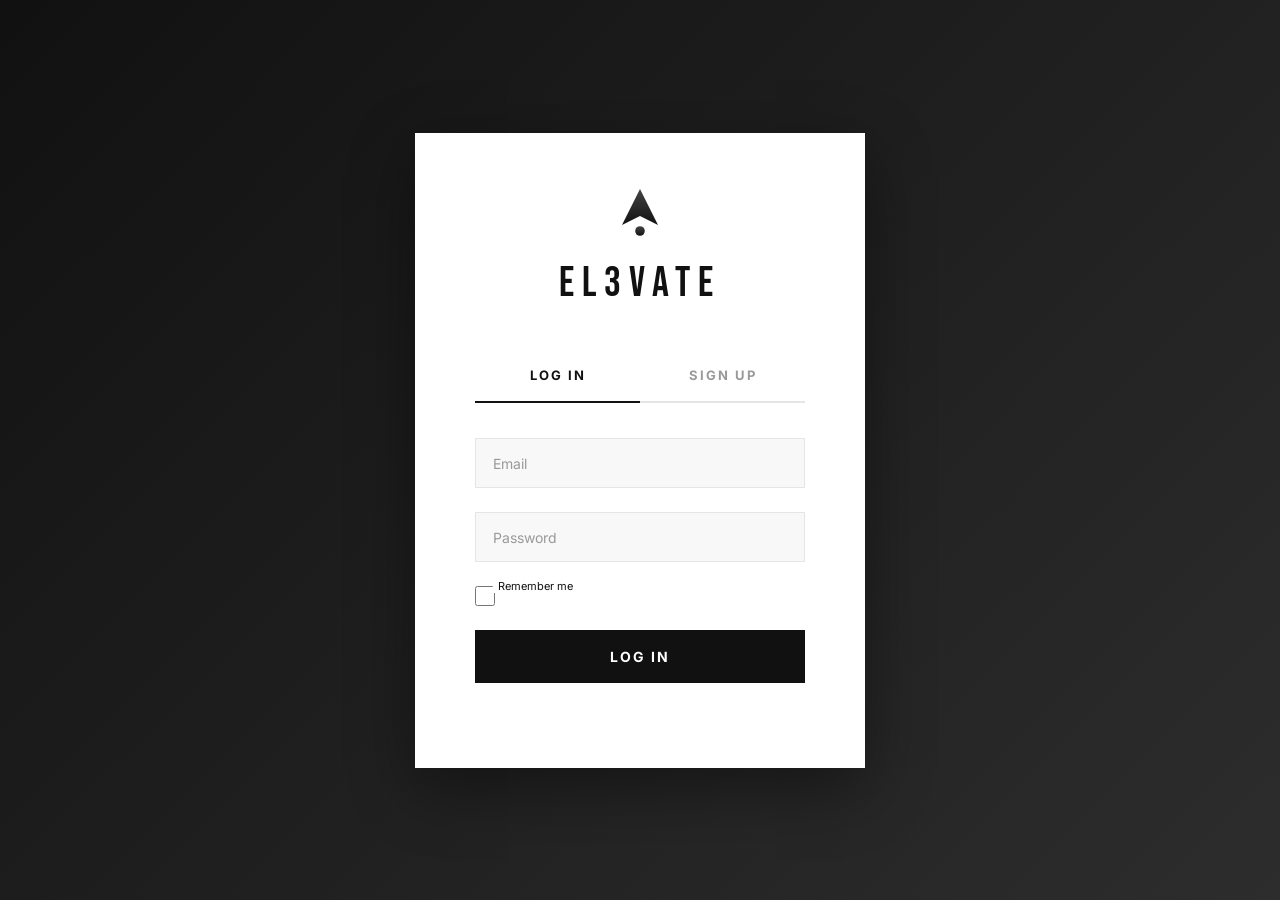
<file: account.html>
<!DOCTYPE html>
<html lang="en">
<head>
    <meta charset="UTF-8">
    <meta name="viewport" content="width=device-width, initial-scale=1.0">
    <title>My Account - EL3VATE</title>
    <link rel="stylesheet" href="styles.css">
    <link href="https://fonts.googleapis.com/css2?family=Bebas+Neue&family=Inter:wght@400;500;600;700&display=swap" rel="stylesheet">
</head>
<body class="account-body">
    <header class="header">
        <div class="header-left">
            <a href="index.html" class="logo">EL3VATE</a>
        </div>
        <div class="header-right">
            <button class="icon-btn cart-btn">
                <svg width="24" height="24" viewBox="0 0 24 24" fill="none" stroke="currentColor" stroke-width="2">
                    <path d="M6 2L3 6v14a2 2 0 0 0 2 2h14a2 2 0 0 0 2-2V6l-3-4z"></path>
                    <line x1="3" y1="6" x2="21" y2="6"></line>
                    <path d="M16 10a4 4 0 0 1-8 0"></path>
                </svg>
            </button>
            <div class="profile-dropdown">
                <button class="icon-btn">
                    <svg width="24" height="24" viewBox="0 0 24 24" fill="none" stroke="currentColor" stroke-width="2">
                        <path d="M20 21v-2a4 4 0 0 0-4-4H8a4 4 0 0 0-4 4v2"></path>
                        <circle cx="12" cy="7" r="4"></circle>
                    </svg>
                </button>
                <div class="profile-dropdown-content">
                    <a href="account.html" class="profile-dropdown-item">My Account</a>
                    <a href="#" class="profile-dropdown-item">Orders</a>
                    <a href="#" class="profile-dropdown-item" id="favorites-link">Favorites</a>
                    <a href="auth.html" class="profile-dropdown-item signout">Sign Out</a>
                </div>
            </div>
        </div>
    </header>

    <main class="account-main">
        <div class="account-container">
            <aside class="account-sidebar">
                <h2 class="account-sidebar-title">My Account</h2>
                <ul class="account-menu">
                    <li><a href="#" class="account-menu-item active">Dashboard</a></li>
                    <li><a href="#" class="account-menu-item">Orders</a></li>
                    <li><a href="#" class="account-menu-item" id="menu-favorites">Wishlist</a></li>
                    <li><a href="#" class="account-menu-item">Addresses</a></li>
                    <li><a href="#" class="account-menu-item">Payment Methods</a></li>
                    <li><a href="auth.html" class="account-menu-item signout">Sign Out</a></li>
                </ul>
            </aside>
            <section class="account-content">
                <div class="account-header">
                    <h1>Welcome back, <span id="user-name">User</span>!</h1>
                    <p>Manage your account and view your activity</p>
                </div>
                
                <div class="account-stats">
                    <div class="stat-card">
                        <span class="stat-number" id="order-count">0</span>
                        <span class="stat-label">Orders</span>
                    </div>
                    <div class="stat-card">
                        <span class="stat-number" id="wishlist-count">0</span>
                        <span class="stat-label">Wishlist Items</span>
                    </div>
                    <div class="stat-card">
                        <span class="stat-number" id="cart-count">0</span>
                        <span class="stat-label">Cart Items</span>
                    </div>
                </div>

                <div class="account-section">
                    <h3>Account Details</h3>
                    <div class="account-details">
                        <div class="detail-item">
                            <span class="detail-label">Name</span>
                            <span class="detail-value" id="detail-name">-</span>
                        </div>
                        <div class="detail-item">
                            <span class="detail-label">Email</span>
                            <span class="detail-value" id="detail-email">-</span>
                        </div>
                    </div>
                </div>

                <div class="account-section" id="wishlist-section">
                    <h3>My Wishlist</h3>
                    <div class="wishlist-grid" id="wishlist-grid">
                        <p class="wishlist-empty">Your wishlist is empty</p>
                    </div>
                </div>
            </section>
        </div>
    </main>

    <script src="products.js"></script>
    <script src="account.js"></script>
</body>
</html>
</file>
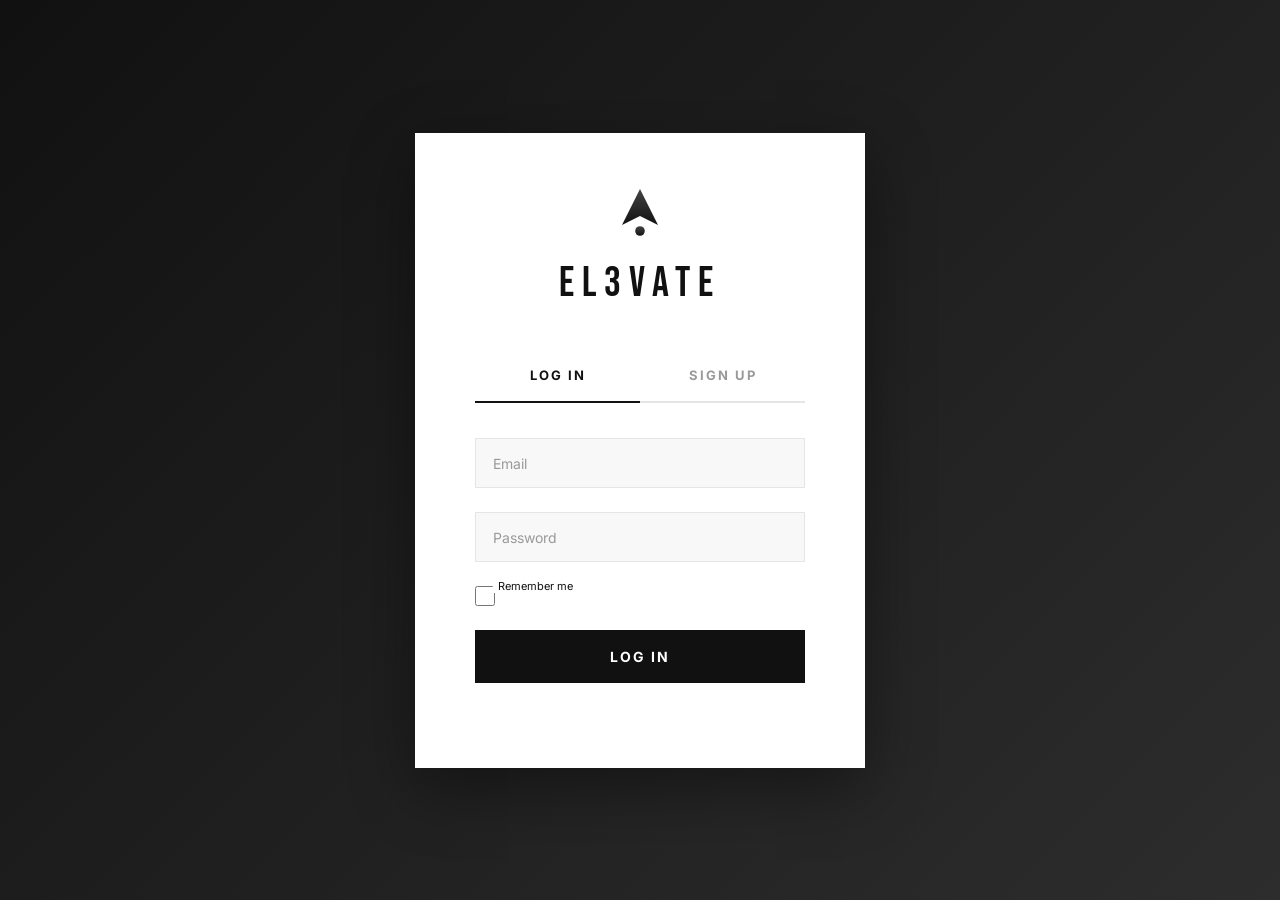
<file: admin.html>
<!DOCTYPE html>
<html lang="en">
<head>
    <meta charset="UTF-8">
    <meta name="viewport" content="width=device-width, initial-scale=1.0">
    <title>EL3VATE - Admin Dashboard</title>
    <link rel="stylesheet" href="styles.css">
    <link href="https://fonts.googleapis.com/css2?family=Bebas+Neue&family=Inter:wght@400;500;600;700&display=swap" rel="stylesheet">
</head>
<body class="admin-body">
    <div class="admin-header">
        <div class="admin-header-left">
            <a href="index.html" class="logo-link">
                <div class="spinning-logo">
                    <svg viewBox="0 0 100 100">
                        <defs>
                            <linearGradient id="logoGradAdmin" x1="0%" y1="100%" x2="0%" y2="0%">
                                <stop offset="0%" style="stop-color:#111"/>
                                <stop offset="100%" style="stop-color:#444"/>
                            </linearGradient>
                        </defs>
                        <path d="M50 10 L80 70 L50 55 L20 70 Z" fill="url(#logoGradAdmin)"/>
                        <circle cx="50" cy="80" r="8" fill="url(#logoGradAdmin)"/>
                    </svg>
                </div>
            </a>
            <h1 class="logo">EL3VATE ADMIN</h1>
        </div>
        <div class="admin-header-right">
            <a href="index.html" class="admin-nav-link">Back to Shop</a>
            <button class="admin-logout-btn" id="admin-logout-btn">Sign Out</button>
        </div>
    </div>

    <div class="admin-container">
        <aside class="admin-sidebar">
            <nav class="admin-nav">
                <button class="admin-nav-btn active" data-section="products">
                    <svg width="20" height="20" viewBox="0 0 24 24" fill="none" stroke="currentColor" stroke-width="2">
                        <path d="M6 2L3 6v14a2 2 0 0 0 2 2h14a2 2 0 0 0 2-2V6l-3-4z"></path>
                        <line x1="3" y1="6" x2="21" y2="6"></line>
                        <path d="M16 10a4 4 0 0 1-8 0"></path>
                    </svg>
                    Products
                </button>
                <button class="admin-nav-btn" data-section="add-product">
                    <svg width="20" height="20" viewBox="0 0 24 24" fill="none" stroke="currentColor" stroke-width="2">
                        <line x1="12" y1="5" x2="12" y2="19"></line>
                        <line x1="5" y1="12" x2="19" y2="12"></line>
                    </svg>
                    Add Product
                </button>
                <button class="admin-nav-btn" data-section="orders">
                    <svg width="20" height="20" viewBox="0 0 24 24" fill="none" stroke="currentColor" stroke-width="2">
                        <path d="M14 2H6a2 2 0 0 0-2 2v16a2 2 0 0 0 2 2h12a2 2 0 0 0 2-2V8z"></path>
                        <polyline points="14 2 14 8 20 8"></polyline>
                        <line x1="16" y1="13" x2="8" y2="13"></line>
                        <line x1="16" y1="17" x2="8" y2="17"></line>
                    </svg>
                    Orders
                </button>
                <button class="admin-nav-btn" data-section="trash">
                    <svg width="20" height="20" viewBox="0 0 24 24" fill="none" stroke="currentColor" stroke-width="2">
                        <polyline points="3 6 5 6 21 6"></polyline>
                        <path d="M19 6v14a2 2 0 0 1-2 2H7a2 2 0 0 1-2-2V6m3 0V4a2 2 0 0 1 2-2h4a2 2 0 0 1 2 2v2"></path>
                    </svg>
                    Trash <span class="trash-count-badge" id="trash-count">0</span>
                </button>
            </nav>
        </aside>

        <main class="admin-main">
            <section class="admin-section active" id="products-section">
                <div class="admin-section-header">
                    <h2>Product Management</h2>
                    <div class="admin-actions">
                        <input type="text" id="admin-search" class="admin-search-input" placeholder="Search products...">
                        <select id="admin-category-filter" class="admin-filter-select">
                            <option value="all">All Categories</option>
                            <option value="shoes">Shoes</option>
                            <option value="clothing">Clothing</option>
                            <option value="accessories">Accessories</option>
                            <option value="equipment">Equipment</option>
                        </select>
                    </div>
                </div>
                <div class="admin-stats">
                    <div class="admin-stat-card">
                        <span class="admin-stat-number" id="total-products">0</span>
                        <span class="admin-stat-label">Total Products</span>
                    </div>
                    <div class="admin-stat-card">
                        <span class="admin-stat-number" id="admin-products-count">0</span>
                        <span class="admin-stat-label">Admin Products</span>
                    </div>
                    <div class="admin-stat-card">
                        <span class="admin-stat-number" id="shoes-count">0</span>
                        <span class="admin-stat-label">Shoes</span>
                    </div>
                    <div class="admin-stat-card">
                        <span class="admin-stat-number" id="clothing-count">0</span>
                        <span class="admin-stat-label">Clothing</span>
                    </div>
                </div>
                <div class="admin-products-table-wrapper">
                    <table class="admin-products-table">
                        <thead>
                            <tr>
                                <th>Image</th>
                                <th>Name</th>
                                <th>Category</th>
                                <th>Price</th>
                                <th>New</th>
                                <th>Actions</th>
                            </tr>
                        </thead>
                        <tbody id="admin-products-tbody">
                        </tbody>
                    </table>
                </div>
            </section>

            <section class="admin-section" id="add-product-section">
                <div class="admin-section-header">
                    <h2 id="form-title">Add New Product</h2>
                </div>
                <form id="product-form" class="admin-product-form">
                    <input type="hidden" id="product-id">
                    <div class="admin-form-grid">
                        <div class="admin-form-group">
                            <label for="product-name">Product Name *</label>
                            <input type="text" id="product-name" required placeholder="Enter product name">
                        </div>
                        <div class="admin-form-group">
                            <label for="product-category">Category *</label>
                            <select id="product-category" required>
                                <option value="">Select category</option>
                                <option value="shoes">Shoes</option>
                                <option value="clothing">Clothing</option>
                                <option value="accessories">Accessories</option>
                                <option value="equipment">Equipment</option>
                            </select>
                        </div>
                        <div class="admin-form-group">
                            <label for="product-price">Price *</label>
                            <input type="number" id="product-price" required min="0.01" step="0.01" placeholder="0.00">
                        </div>
                        <div class="admin-form-group">
                            <label for="product-image">Image URL *</label>
                            <input type="url" id="product-image" required placeholder="https://example.com/image.jpg">
                        </div>
                        <div class="admin-form-group admin-form-group-full">
                            <label for="product-description">Description *</label>
                            <textarea id="product-description" required rows="4" placeholder="Enter product description"></textarea>
                        </div>
                        <div class="admin-form-group">
                            <label for="product-new">
                                <input type="checkbox" id="product-new">
                                Mark as New Product
                            </label>
                        </div>
                    </div>
                    
                    <div class="admin-sizes-section">
                        <h3>Sizes & Stock</h3>
                        <p class="admin-sizes-hint">Set stock quantity for each available size</p>
                        <div class="admin-sizes-grid" id="admin-sizes-grid">
                        </div>
                        <div class="admin-add-size">
                            <select id="new-size-select">
                                <option value="">Select Size</option>
                            </select>
                            <input type="number" id="new-size-stock" placeholder="Qty" min="0" value="10">
                            <button type="button" class="admin-btn admin-btn-secondary" id="add-size-btn">+ Add</button>
                        </div>
                    </div>
                    
                    <div class="admin-form-actions">
                        <button type="submit" class="admin-btn admin-btn-primary" id="submit-btn">Add Product</button>
                        <button type="button" class="admin-btn admin-btn-secondary" id="cancel-edit-btn" style="display: none;">Cancel</button>
                    </div>
                </form>
                <div id="form-message" class="admin-form-message"></div>
            </section>

            <section class="admin-section" id="orders-section">
                <div class="admin-section-header">
                    <h2>Recent Orders</h2>
                </div>
                <div class="admin-orders-empty">
                    <svg width="64" height="64" viewBox="0 0 24 24" fill="none" stroke="currentColor" stroke-width="1">
                        <path d="M14 2H6a2 2 0 0 0-2 2v16a2 2 0 0 0 2 2h12a2 2 0 0 0 2-2V8z"></path>
                        <polyline points="14 2 14 8 20 8"></polyline>
                    </svg>
                    <p>No orders yet</p>
                    <span>Orders will appear here when customers make purchases</span>
                </div>
            </section>

            <section class="admin-section" id="trash-section">
                <div class="admin-section-header">
                    <h2>Trash</h2>
                    <p class="admin-section-desc">Deleted products can be restored or permanently removed</p>
                </div>
                <div class="admin-products-table-wrapper">
                    <table class="admin-products-table">
                        <thead>
                            <tr>
                                <th>Image</th>
                                <th>Name</th>
                                <th>Category</th>
                                <th>Price</th>
                                <th>Actions</th>
                            </tr>
                        </thead>
                        <tbody id="trash-products-tbody">
                        </tbody>
                    </table>
                </div>
            </section>
        </main>
    </div>

    <div class="admin-modal" id="delete-modal">
        <div class="admin-modal-content">
            <h3>Move to Trash</h3>
            <p>Are you sure you want to delete this product? You can restore it later from the Trash section.</p>
            <div class="admin-modal-actions">
                <button class="admin-btn admin-btn-secondary" id="cancel-delete-btn">Cancel</button>
                <button class="admin-btn admin-btn-danger" id="confirm-delete-btn">Delete</button>
            </div>
        </div>
    </div>

    <div class="toast" id="admin-toast"></div>

    <script src="products.js"></script>
    <script src="admin.js"></script>
</body>
</html>
</file>
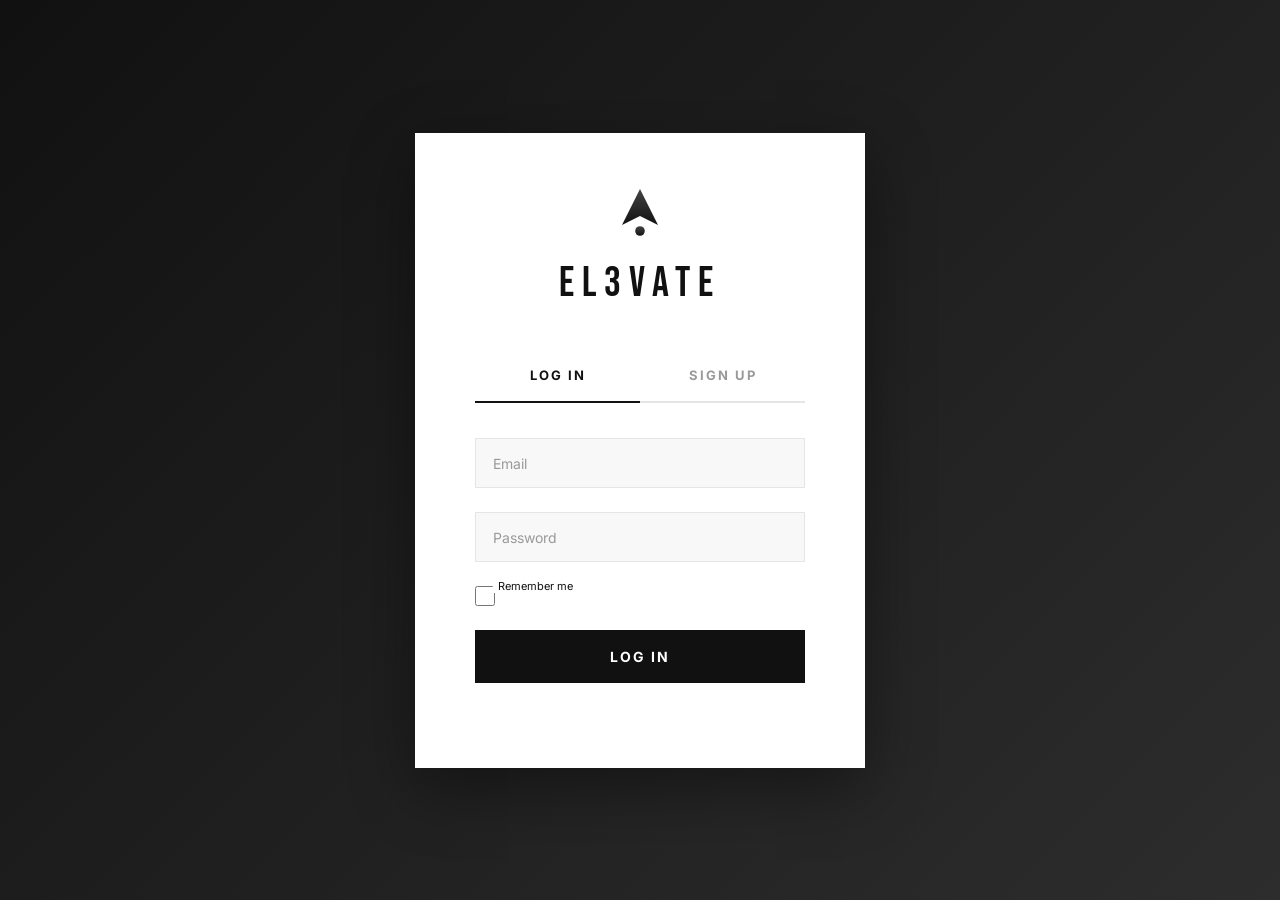
<file: auth.html>
<!DOCTYPE html>
<html lang="en">
<head>
    <meta charset="UTF-8">
    <meta name="viewport" content="width=device-width, initial-scale=1.0">
    <title>Biagio Shop - Login</title>
    <link rel="stylesheet" href="styles.css">
</head>
<body class="auth-body">
    <div class="auth-container">
        <div class="auth-header">
            <a href="index.html" class="logo-link">
                <div class="spinning-logo">
                    <svg viewBox="0 0 100 100">
                        <defs>
                            <linearGradient id="logoGradAuth" x1="0%" y1="100%" x2="0%" y2="0%">
                                <stop offset="0%" style="stop-color:#111"/>
                                <stop offset="100%" style="stop-color:#444"/>
                            </linearGradient>
                        </defs>
                        <path d="M50 10 L80 70 L50 55 L20 70 Z" fill="url(#logoGradAuth)"/>
                        <circle cx="50" cy="80" r="8" fill="url(#logoGradAuth)"/>
                    </svg>
                </div>
            </a>
            <h1>EL3VATE</h1>
        </div>
        
        <div class="auth-tabs">
            <button class="tab-btn active" data-tab="login">LOG IN</button>
            <button class="tab-btn" data-tab="signup">SIGN UP</button>
        </div>

        <div class="auth-form-container">
            <form id="login-form" class="auth-form active">
                <div class="form-group">
                    <input type="email" id="login-email" placeholder=" " required>
                    <label for="login-email">Email</label>
                </div>
                <div class="form-group">
                    <input type="password" id="login-password" placeholder=" " required>
                    <label for="login-password">Password</label>
                </div>
                <div class="form-group checkbox-group">
                    <input type="checkbox" id="remember-me">
                    <label for="remember-me">Remember me</label>
                </div>
                <button type="submit" class="auth-btn">LOG IN</button>
                <p class="error-message" id="login-error"></p>
            </form>

            <form id="signup-form" class="auth-form">
                <div class="form-group">
                    <input type="text" id="signup-name" placeholder=" " required>
                    <label for="signup-name">Full Name</label>
                </div>
                <div class="form-group">
                    <input type="email" id="signup-email" placeholder=" " required>
                    <label for="signup-email">Email</label>
                </div>
                <div class="form-group">
                    <input type="password" id="signup-password" placeholder=" " required>
                    <label for="signup-password">Password</label>
                </div>
                <div class="form-group">
                    <input type="password" id="signup-confirm" placeholder=" " required>
                    <label for="signup-confirm">Confirm Password</label>
                </div>
                <button type="submit" class="auth-btn">SIGN UP</button>
                <p class="error-message" id="signup-error"></p>
            </form>
        </div>
    </div>

    <script src="auth.js"></script>
</body>
</html>
</file>
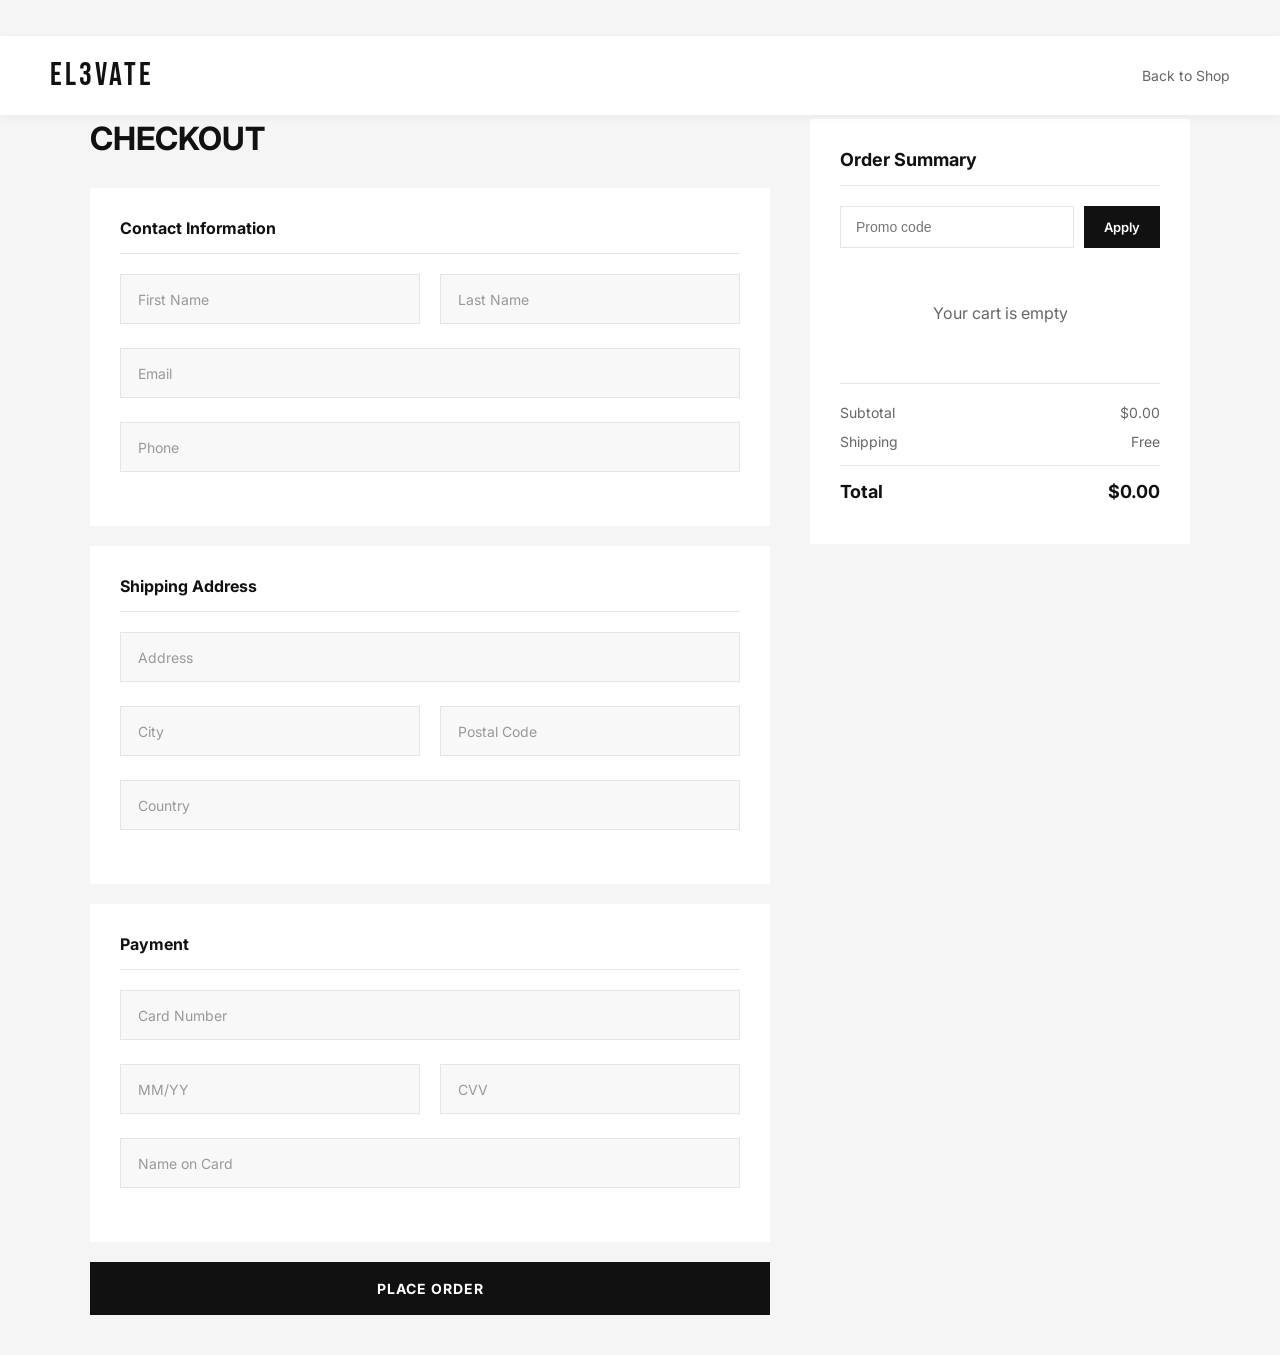
<file: checkout.html>
<!DOCTYPE html>
<html lang="en">
<head>
    <meta charset="UTF-8">
    <meta name="viewport" content="width=device-width, initial-scale=1.0">
    <title>Checkout - EL3VATE</title>
    <link rel="stylesheet" href="styles.css">
    <link href="https://fonts.googleapis.com/css2?family=Bebas+Neue&family=Inter:wght@400;500;600;700&display=swap" rel="stylesheet">
</head>
<body class="checkout-body">
    <header class="header">
        <div class="header-left">
            <a href="index.html" class="logo">EL3VATE</a>
        </div>
        <div class="header-right">
            <a href="index.html" class="back-to-shop">Back to Shop</a>
        </div>
    </header>

    <main class="checkout-main">
        <div class="checkout-container">
            <div class="checkout-form-section">
                <h1>CHECKOUT</h1>
                
                <form id="checkout-form">
                    <div class="form-section">
                        <h3>Contact Information</h3>
                        <div class="form-row">
                            <div class="form-group">
                                <input type="text" id="first-name" placeholder=" " required>
                                <label for="first-name">First Name</label>
                            </div>
                            <div class="form-group">
                                <input type="text" id="last-name" placeholder=" " required>
                                <label for="last-name">Last Name</label>
                            </div>
                        </div>
                        <div class="form-group">
                            <input type="email" id="email" placeholder=" " required>
                            <label for="email">Email</label>
                        </div>
                        <div class="form-group">
                            <input type="tel" id="phone" placeholder=" " required>
                            <label for="phone">Phone</label>
                        </div>
                    </div>

                    <div class="form-section">
                        <h3>Shipping Address</h3>
                        <div class="form-group">
                            <input type="text" id="address" placeholder=" " required>
                            <label for="address">Address</label>
                        </div>
                        <div class="form-row">
                            <div class="form-group">
                                <input type="text" id="city" placeholder=" " required>
                                <label for="city">City</label>
                            </div>
                            <div class="form-group">
                                <input type="text" id="postal-code" placeholder=" " required>
                                <label for="postal-code">Postal Code</label>
                            </div>
                        </div>
                        <div class="form-group">
                            <input type="text" id="country" placeholder=" " required>
                            <label for="country">Country</label>
                        </div>
                    </div>

                    <div class="form-section">
                        <h3>Payment</h3>
                        <div class="form-group">
                            <input type="text" id="card-number" placeholder=" " required maxlength="19">
                            <label for="card-number">Card Number</label>
                        </div>
                        <div class="form-row">
                            <div class="form-group">
                                <input type="text" id="expiry" placeholder=" " required maxlength="5">
                                <label for="expiry">MM/YY</label>
                            </div>
                            <div class="form-group">
                                <input type="text" id="cvv" placeholder=" " required maxlength="3">
                                <label for="cvv">CVV</label>
                            </div>
                        </div>
                        <div class="form-group">
                            <input type="text" id="card-name" placeholder=" " required>
                            <label for="card-name">Name on Card</label>
                        </div>
                    </div>

                    <button type="submit" class="place-order-btn">PLACE ORDER</button>
                </form>
            </div>

            <div class="checkout-summary-section">
                <h3>Order Summary</h3>
                <div class="promo-input">
                    <input type="text" id="promo-code" placeholder="Promo code">
                    <button id="apply-promo">Apply</button>
                </div>
                <div id="promo-message"></div>
                <div class="checkout-items" id="checkout-items">
                </div>
                <div class="checkout-totals">
                    <div class="checkout-row">
                        <span>Subtotal</span>
                        <span id="checkout-subtotal">$0.00</span>
                    </div>
                    <div class="checkout-row discount" id="discount-row" style="display: none;">
                        <span>Discount (10%)</span>
                        <span id="checkout-discount">-$0.00</span>
                    </div>
                    <div class="checkout-row">
                        <span>Shipping</span>
                        <span>Free</span>
                    </div>
                    <div class="checkout-row total">
                        <span>Total</span>
                        <span id="checkout-total">$0.00</span>
                    </div>
                </div>
            </div>
        </div>
    </main>

    <div class="toast" id="toast">Order placed successfully!</div>

    <script src="products.js"></script>
    <script src="checkout.js"></script>
</body>
</html>
</file>
<file: styles.css>
@import url('https://fonts.googleapis.com/css2?family=Bebas+Neue&family=Inter:wght@400;500;600;700&display=swap');

* {
    margin: 0;
    padding: 0;
    box-sizing: border-box;
}

body {
    font-family: 'Inter', sans-serif;
    background: #f5f5f5;
    color: #111;
    min-height: 100vh;
}

.promo-banner {
    background: linear-gradient(90deg, #111 0%, #222 50%, #111 100%);
    color: #fff;
    padding: 8px 0;
    overflow: hidden;
    position: fixed;
    top: 0;
    left: 0;
    right: 0;
    z-index: 200;
}

.promo-wrapper {
    display: flex;
    width: fit-content;
    animation: scroll-left 20s linear infinite;
}

.promo-wrapper span {
    padding: 0 80px;
    font-size: 13px;
    font-weight: 500;
    white-space: nowrap;
    flex-shrink: 0;
}

.promo-wrapper strong {
    color: #fff;
}

@keyframes scroll-left {
    0% {
        transform: translateX(0);
    }
    100% {
        transform: translateX(-50%);
    }
}

a {
    text-decoration: none;
    color: inherit;
}

button {
    font-family: inherit;
}

.header {
    display: flex;
    justify-content: space-between;
    align-items: center;
    padding: 20px 50px;
    background: #fff;
    position: sticky;
    top: 36px;
    z-index: 100;
    box-shadow: 0 2px 10px rgba(0, 0, 0, 0.05);
}

.header-left {
    display: flex;
    align-items: center;
    gap: 40px;
}

.logo {
    font-family: 'Bebas Neue', sans-serif;
    font-size: 32px;
    font-weight: 400;
    letter-spacing: 3px;
    color: #111;
}

.logo-link {
    display: flex;
    align-items: center;
}

.spinning-logo {
    width: 45px;
    height: 45px;
    animation: elevate 2s ease-in-out infinite;
    cursor: pointer;
}

.spinning-logo svg {
    width: 100%;
    height: 100%;
}

@keyframes elevate {
    0%, 100% {
        transform: translateY(0);
    }
    50% {
        transform: translateY(-15px);
    }
}

.spinning-logo:hover {
    animation-duration: 1s;
}

.nav-links {
    display: flex;
    gap: 30px;
}

.nav-link {
    font-size: 15px;
    font-weight: 500;
    color: #666;
    transition: color 0.3s;
}

.nav-link:hover,
.nav-link.active {
    color: #111;
}

.header-right {
    display: flex;
    align-items: center;
    gap: 20px;
}

.search-bar {
    display: flex;
    align-items: center;
    background: #f5f5f5;
    border-radius: 30px;
    padding: 8px 16px;
    gap: 10px;
}

.search-bar input {
    border: none;
    background: transparent;
    outline: none;
    font-size: 14px;
    width: 180px;
}

.search-btn {
    background: none;
    border: none;
    cursor: pointer;
    color: #666;
    display: flex;
    align-items: center;
}

.icon-btn {
    background: none;
    border: none;
    cursor: pointer;
    color: #111;
    display: flex;
    align-items: center;
    transition: color 0.3s;
}

.icon-btn:hover {
    color: #666;
}

.hero {
    background: linear-gradient(135deg, #111 0%, #222 100%);
    padding: 60px 30px 80px;
    text-align: center;
    position: relative;
    overflow: hidden;
    display: flex;
    flex-direction: column;
    align-items: center;
    min-height: 600px;
}

.hero::before {
    display: none;
}

.hero-3d-container {
    display: flex;
    align-items: center;
    justify-content: center;
    gap: 40px;
    width: 100%;
    max-width: 1200px;
    margin-top: 30px;
    position: relative;
    z-index: 2;
}

.hero-info-box {
    flex: 1;
    max-width: 280px;
    text-align: left;
    padding: 30px;
    background: rgba(255, 255, 255, 0.05);
    border: 1px solid rgba(255, 255, 255, 0.1);
    backdrop-filter: blur(10px);
}

.hero-info-box h3 {
    font-size: 20px;
    font-weight: 700;
    color: #fff;
    margin-bottom: 12px;
    letter-spacing: 1px;
}

.hero-info-box p {
    font-size: 14px;
    color: rgba(255, 255, 255, 0.7);
    line-height: 1.6;
    margin-bottom: 20px;
}

.info-box-stat {
    display: flex;
    flex-direction: column;
    gap: 4px;
}

.info-box-stat .stat-number {
    font-size: 28px;
    font-weight: 700;
    color: #fff;
}

.info-box-stat .stat-label {
    font-size: 12px;
    color: rgba(255, 255, 255, 0.5);
    text-transform: uppercase;
    letter-spacing: 1px;
}

.hero-3d-model {
    flex: 0 0 auto;
    width: 400px;
    height: 350px;
    display: flex;
    flex-direction: column;
    align-items: center;
    justify-content: center;
}

model-viewer {
    width: 100%;
    height: 100%;
    --poster-color: transparent;
}

.model-hint {
    font-size: 12px;
    color: rgba(255, 255, 255, 0.4);
    margin-top: 10px;
    text-transform: uppercase;
    letter-spacing: 1px;
}

@media (max-width: 1024px) {
    .hero-3d-container {
        flex-direction: column;
        gap: 30px;
    }
    
    .hero-info-box {
        max-width: 100%;
        text-align: center;
    }
    
    .hero-3d-model {
        width: 300px;
        height: 250px;
    }
}

.hero::before {
    content: '';
    position: absolute;
    top: 0;
    left: 0;
    right: 0;
    bottom: 0;
    background: url('https://images.unsplash.com/photo-1460353581641-37baddab0fa2?w=1200&h=600&fit=crop') center/cover;
    opacity: 0.15;
}

.hero-title {
    font-family: 'Bebas Neue', sans-serif;
    font-size: 100px;
    font-weight: 400;
    letter-spacing: 15px;
    color: #fff;
    position: relative;
    z-index: 1;
    margin-bottom: 5px;
}

.hero-tagline {
    font-size: 16px;
    font-weight: 500;
    letter-spacing: 6px;
    color: rgba(255, 255, 255, 0.6);
    position: relative;
    z-index: 1;
    text-transform: uppercase;
}

.main-content {
    display: flex;
    padding: 40px 50px;
    gap: 40px;
    max-width: 1600px;
    margin: 0 auto;
}

.sidebar {
    width: 250px;
    flex-shrink: 0;
}

.sidebar-title {
    font-size: 13px;
    font-weight: 700;
    letter-spacing: 1px;
    margin-bottom: 20px;
    color: #111;
}

.category-list {
    list-style: none;
    margin-bottom: 40px;
}

.category-btn {
    width: 100%;
    text-align: left;
    background: none;
    border: none;
    font-size: 15px;
    color: #666;
    padding: 12px 0;
    cursor: pointer;
    transition: all 0.3s;
    border-bottom: 1px solid #e5e5e5;
}

.category-btn:hover {
    color: #111;
}

.category-btn.active {
    color: #111;
    font-weight: 600;
}

.price-filter {
    margin-top: 20px;
}

.price-slider {
    width: 100%;
    cursor: pointer;
}

.price-value {
    font-size: 14px;
    color: #666;
    margin-top: 10px;
}

.products-section {
    flex: 1;
}

.products-header {
    display: flex;
    justify-content: space-between;
    align-items: center;
    margin-bottom: 30px;
}

.products-title {
    font-size: 24px;
    font-weight: 700;
}

.products-sort select {
    padding: 10px 16px;
    border: 1px solid #e5e5e5;
    background: #fff;
    font-size: 14px;
    cursor: pointer;
    outline: none;
}

.products-grid {
    display: grid;
    grid-template-columns: repeat(auto-fill, minmax(280px, 1fr));
    gap: 30px;
}

.product-card {
    background: #fff;
    transition: transform 0.3s, box-shadow 0.3s;
    cursor: pointer;
}

.product-card:hover {
    transform: translateY(-5px);
    box-shadow: 0 10px 30px rgba(0, 0, 0, 0.1);
}

.product-image {
    position: relative;
    width: 100%;
    aspect-ratio: 1;
    overflow: hidden;
    background: #f5f5f5;
}

.product-image img {
    width: 100%;
    height: 100%;
    object-fit: cover;
    transition: transform 0.5s;
}

.product-card:hover .product-image img {
    transform: scale(1.05);
}

.product-badge {
    position: absolute;
    top: 15px;
    left: 15px;
    background: #111;
    color: #fff;
    font-size: 11px;
    font-weight: 700;
    padding: 6px 12px;
    letter-spacing: 1px;
}

.product-info {
    padding: 20px;
}

.product-name {
    font-size: 15px;
    font-weight: 500;
    margin-bottom: 8px;
}

.product-category {
    font-size: 13px;
    color: #666;
    margin-bottom: 8px;
}

.product-price {
    font-size: 16px;
    font-weight: 700;
}

.add-to-cart {
    width: 100%;
    padding: 15px;
    background: #111;
    color: #fff;
    border: none;
    font-size: 13px;
    font-weight: 700;
    letter-spacing: 1px;
    cursor: pointer;
    transition: background 0.3s;
    margin-top: 15px;
}

.add-to-cart:hover {
    background: #333;
}

.cart-sidebar {
    position: fixed;
    top: 0;
    right: -400px;
    width: 400px;
    height: 100vh;
    background: #fff;
    box-shadow: -5px 0 30px rgba(0, 0, 0, 0.1);
    z-index: 200;
    transition: right 0.3s;
    display: flex;
    flex-direction: column;
}

.cart-sidebar.open {
    right: 0;
}

.cart-header {
    display: flex;
    justify-content: space-between;
    align-items: center;
    padding: 25px;
    border-bottom: 1px solid #e5e5e5;
}

.cart-header h3 {
    font-size: 18px;
    font-weight: 700;
}

.close-cart {
    background: none;
    border: none;
    font-size: 28px;
    cursor: pointer;
    color: #666;
}

.cart-items {
    flex: 1;
    padding: 25px;
    overflow-y: auto;
}

.cart-empty {
    text-align: center;
    color: #666;
    font-size: 14px;
}

.cart-item {
    display: flex;
    gap: 15px;
    padding: 15px 0;
    border-bottom: 1px solid #e5e5e5;
}

.cart-item-image {
    width: 80px;
    height: 80px;
    object-fit: cover;
    background: #f5f5f5;
}

.cart-item-details {
    flex: 1;
}

.cart-item-name {
    font-size: 14px;
    font-weight: 500;
}

.cart-item-size {
    font-size: 12px;
    color: #999;
    margin-top: 2px;
}

.cart-item-price {
    font-size: 14px;
    font-weight: 700;
    margin-top: 5px;
}

.cart-item-remove {
    background: none;
    border: none;
    color: #666;
    cursor: pointer;
    font-size: 20px;
}

.cart-footer {
    padding: 25px;
    border-top: 1px solid #e5e5e5;
}

.cart-total {
    display: flex;
    justify-content: space-between;
    font-size: 18px;
    font-weight: 700;
    margin-bottom: 20px;
}

.checkout-btn {
    width: 100%;
    padding: 18px;
    background: #111;
    color: #fff;
    border: none;
    font-size: 14px;
    font-weight: 700;
    letter-spacing: 1px;
    cursor: pointer;
    transition: background 0.3s;
}

.checkout-btn:hover {
    background: #333;
}

.toast {
    position: fixed;
    bottom: 30px;
    left: 50%;
    transform: translateX(-50%) translateY(100px);
    background: #111;
    color: #fff;
    padding: 15px 30px;
    font-size: 14px;
    font-weight: 600;
    opacity: 0;
    transition: all 0.3s;
    z-index: 300;
}

.toast.show {
    transform: translateX(-50%) translateY(0);
    opacity: 1;
}

@media (max-width: 1024px) {
    .hero-title {
        font-size: 100px;
        letter-spacing: 10px;
    }
    
    .main-content {
        padding: 30px;
    }
    
    .sidebar {
        width: 200px;
    }
}

@media (max-width: 768px) {
    .header {
        padding: 15px 20px;
    }
    
    .nav-links {
        display: none;
    }
    
    .hero {
        padding: 50px 20px;
    }
    
    .hero-title {
        font-size: 60px;
        letter-spacing: 5px;
    }
    
    .hero-tagline {
        font-size: 14px;
        letter-spacing: 4px;
    }
    
    .main-content {
        flex-direction: column;
        padding: 20px;
    }
    
    .sidebar {
        width: 100%;
    }
    
    .cart-sidebar {
        width: 100%;
        right: -100%;
    }
}

.auth-body {
    min-height: 100vh;
    display: flex;
    justify-content: center;
    align-items: center;
    background: linear-gradient(135deg, #111 0%, #2d2d2d 100%);
}

.auth-container {
    background: #fff;
    padding: 50px 60px;
    width: 100%;
    max-width: 450px;
    box-shadow: 0 20px 60px rgba(0, 0, 0, 0.4);
}

.auth-header {
    text-align: center;
    margin-bottom: 40px;
    display: flex;
    flex-direction: column;
    align-items: center;
    gap: 15px;
}

.auth-header .logo-link {
    display: flex;
    justify-content: center;
}

.auth-header .spinning-logo {
    width: 60px;
    height: 60px;
}

.auth-header h1 {
    font-family: 'Bebas Neue', sans-serif;
    font-size: 42px;
    font-weight: 400;
    letter-spacing: 8px;
    color: #111;
}

.auth-tabs {
    display: flex;
    border-bottom: 2px solid #e5e5e5;
    margin-bottom: 35px;
}

.tab-btn {
    flex: 1;
    padding: 18px;
    background: none;
    border: none;
    font-size: 13px;
    font-weight: 700;
    letter-spacing: 2px;
    color: #999;
    cursor: pointer;
    transition: all 0.3s ease;
}

.tab-btn.active {
    color: #111;
    border-bottom: 2px solid #111;
    margin-bottom: -2px;
}

.tab-btn:hover:not(.active) {
    color: #666;
}

.auth-form {
    display: none;
}

.auth-form.active {
    display: block;
}

.form-group {
    position: relative;
    margin-bottom: 24px;
}

.form-group input {
    width: 100%;
    padding: 16px 18px;
    border: 1px solid #e5e5e5;
    font-size: 14px;
    background: #f8f8f8;
    transition: all 0.3s ease;
}

.form-group input:focus {
    outline: none;
    border-color: #111;
    background: #fff;
}

.form-group label {
    position: absolute;
    left: 18px;
    top: 50%;
    transform: translateY(-50%);
    font-size: 14px;
    color: #999;
    pointer-events: none;
    transition: all 0.3s ease;
}

.form-group input:focus + label,
.form-group input:not(:placeholder-shown) + label {
    top: 0;
    font-size: 11px;
    background: #fff;
    padding: 0 5px;
    color: #111;
}

.checkbox-group {
    display: flex;
    align-items: center;
    gap: 10px;
    margin-bottom: 25px;
}

.checkbox-group input[type="checkbox"] {
    width: 20px;
    height: 20px;
    cursor: pointer;
    accent-color: #111;
}

.checkbox-group label {
    font-size: 14px;
    color: #666;
    cursor: pointer;
}

.auth-btn {
    width: 100%;
    padding: 18px;
    background: #111;
    color: #fff;
    border: none;
    font-size: 14px;
    font-weight: 700;
    letter-spacing: 2px;
    cursor: pointer;
    transition: all 0.3s ease;
}

.auth-btn:hover {
    background: #333;
}

.error-message {
    color: #e53935;
    font-size: 13px;
    margin-top: 15px;
    text-align: center;
    min-height: 20px;
}

.profile-dropdown {
    position: relative;
    display: flex;
    align-items: center;
}

.profile-dropdown > .icon-btn {
    cursor: pointer;
}

.profile-dropdown-content {
    display: none;
    position: absolute;
    top: 100%;
    right: 0;
    background: #fff;
    min-width: 180px;
    box-shadow: 0 10px 40px rgba(0, 0, 0, 0.15);
    z-index: 50;
    padding: 10px 0;
    margin-top: 5px;
}

.profile-dropdown.active .profile-dropdown-content {
    display: block;
}

.profile-dropdown-item {
    display: block;
    padding: 14px 20px;
    font-size: 14px;
    color: #111;
    transition: background 0.3s;
}

.profile-dropdown-item:hover {
    background: #f5f5f5;
}

.profile-dropdown-item.signout {
    color: #e53935;
    border-top: 1px solid #e5e5e5;
}

.profile-dropdown-item.admin-link {
    color: #fff;
    font-weight: 600;
    background: #111;
    margin: 5px 10px;
    border-radius: 6px;
    text-align: center;
}

.profile-dropdown-item.admin-link:hover {
    background: #333;
    color: #fff;
}

.product-modal {
    display: none;
    position: fixed;
    top: 0;
    left: 0;
    width: 100%;
    height: 100%;
    background: rgba(0, 0, 0, 0.7);
    z-index: 500;
    overflow-y: auto;
}

.product-modal.active {
    display: flex;
    align-items: center;
    justify-content: center;
}

.product-modal-content {
    background: #fff;
    width: 90%;
    max-width: 900px;
    position: relative;
    animation: modalSlide 0.3s ease;
}

@keyframes modalSlide {
    from {
        opacity: 0;
        transform: translateY(-20px);
    }
    to {
        opacity: 1;
        transform: translateY(0);
    }
}

.close-modal {
    position: absolute;
    top: 15px;
    right: 20px;
    background: none;
    border: none;
    font-size: 32px;
    cursor: pointer;
    z-index: 10;
    color: #666;
}

.close-modal:hover {
    color: #111;
}

.product-modal-grid {
    display: grid;
    grid-template-columns: 1fr 1fr;
}

.product-modal-image {
    background: #f5f5f5;
    aspect-ratio: 1;
}

.product-modal-image img {
    width: 100%;
    height: 100%;
    object-fit: cover;
}

.product-modal-details {
    padding: 40px;
}

.product-modal-category {
    font-size: 13px;
    color: #666;
    text-transform: uppercase;
    letter-spacing: 1px;
}

.product-modal-name {
    font-size: 28px;
    font-weight: 700;
    margin: 10px 0;
}

.product-modal-price {
    font-size: 24px;
    font-weight: 700;
    margin-bottom: 20px;
}

.product-modal-description {
    color: #666;
    line-height: 1.6;
    margin-bottom: 25px;
}

.product-modal-size {
    margin-bottom: 25px;
}

.product-modal-size label {
    display: block;
    font-size: 14px;
    font-weight: 600;
    margin-bottom: 12px;
}

.size-options {
    display: flex;
    gap: 10px;
}

.size-btn {
    width: 50px;
    height: 50px;
    border: 1px solid #e5e5e5;
    background: #fff;
    font-size: 14px;
    font-weight: 600;
    cursor: pointer;
    transition: all 0.3s;
}

.size-btn:hover,
.size-btn.selected {
    border-color: #111;
    background: #111;
    color: #fff;
}

.size-btn.out-of-stock {
    opacity: 0.4;
    cursor: not-allowed;
    text-decoration: line-through;
}

.size-btn.out-of-stock:hover {
    border-color: #e5e5e5;
    background: #fff;
    color: #999;
}

.size-btn .stock-zero {
    display: block;
    font-size: 9px;
}

.stock-notification {
    position: fixed;
    top: 80px;
    left: 50%;
    transform: translateX(-50%) translateY(-20px);
    padding: 16px 24px;
    background: #fff;
    border-radius: 12px;
    box-shadow: 0 4px 20px rgba(0,0,0,0.15);
    display: flex;
    align-items: center;
    gap: 12px;
    z-index: 1000;
    opacity: 0;
    transition: all 0.3s ease;
    max-width: 400px;
}

.stock-notification.show {
    opacity: 1;
    transform: translateX(-50%) translateY(0);
}

.stock-notification.in-stock {
    border-left: 4px solid #4caf50;
}

.stock-notification.out-of-stock {
    border-left: 4px solid #ff9800;
}

.stock-notification .notification-icon {
    font-size: 20px;
}

.stock-notification.in-stock .notification-icon {
    color: #4caf50;
}

.stock-notification.out-of-stock .notification-icon {
    color: #ff9800;
}

.stock-notification .notification-text {
    font-size: 14px;
    color: #333;
    line-height: 1.4;
}

.add-to-cart-modal {
    width: 100%;
    padding: 18px;
    background: #111;
    color: #fff;
    border: none;
    font-size: 14px;
    font-weight: 700;
    letter-spacing: 1px;
    cursor: pointer;
    transition: background 0.3s;
    margin-bottom: 15px;
}

.add-to-cart-modal:hover {
    background: #333;
}

.wishlist-btn {
    width: 100%;
    padding: 15px;
    background: #fff;
    color: #111;
    border: 1px solid #111;
    font-size: 14px;
    font-weight: 600;
    cursor: pointer;
    display: flex;
    align-items: center;
    justify-content: center;
    gap: 10px;
    transition: all 0.3s;
}

.wishlist-btn:hover {
    background: #f5f5f5;
}

.wishlist-btn.active {
    background: #fdf0f0;
    border-color: #e53935;
    color: #e53935;
}

@media (max-width: 768px) {
    .product-modal-grid {
        grid-template-columns: 1fr;
    }
    
    .product-modal-image {
        max-height: 300px;
    }
    
    .product-modal-details {
        padding: 25px;
    }
}

.account-body {
    background: #f5f5f5;
    min-height: 100vh;
}

.account-main {
    padding: 40px 50px;
    max-width: 1200px;
    margin: 0 auto;
}

.account-container {
    display: flex;
    gap: 40px;
}

.account-sidebar {
    width: 250px;
    flex-shrink: 0;
    background: #fff;
    padding: 30px;
    height: fit-content;
}

.account-sidebar-title {
    font-size: 18px;
    font-weight: 700;
    margin-bottom: 25px;
    padding-bottom: 15px;
    border-bottom: 1px solid #e5e5e5;
}

.account-menu {
    list-style: none;
}

.account-menu-item {
    display: block;
    padding: 12px 0;
    font-size: 14px;
    color: #666;
    border-bottom: 1px solid #f5f5f5;
    transition: color 0.3s;
}

.account-menu-item:hover,
.account-menu-item.active {
    color: #111;
    font-weight: 600;
}

.account-menu-item.signout {
    color: #e53935;
}

.account-content {
    flex: 1;
}

.account-header {
    background: #fff;
    padding: 30px;
    margin-bottom: 30px;
}

.account-header h1 {
    font-size: 28px;
    font-weight: 700;
    margin-bottom: 10px;
}

.account-header p {
    color: #666;
}

.account-stats {
    display: grid;
    grid-template-columns: repeat(3, 1fr);
    gap: 20px;
    margin-bottom: 30px;
}

.stat-card {
    background: #fff;
    padding: 25px;
    text-align: center;
}

.stat-number {
    display: block;
    font-size: 36px;
    font-weight: 700;
    color: #111;
}

.stat-label {
    font-size: 14px;
    color: #666;
}

.account-section {
    background: #fff;
    padding: 30px;
    margin-bottom: 30px;
}

.account-section h3 {
    font-size: 18px;
    font-weight: 700;
    margin-bottom: 20px;
    padding-bottom: 15px;
    border-bottom: 1px solid #e5e5e5;
}

.account-details {
    display: grid;
    grid-template-columns: repeat(2, 1fr);
    gap: 20px;
}

.detail-item {
    display: flex;
    flex-direction: column;
    gap: 8px;
}

.detail-label {
    font-size: 13px;
    color: #666;
    text-transform: uppercase;
    letter-spacing: 1px;
}

.detail-value {
    font-size: 16px;
    font-weight: 500;
}

.wishlist-grid {
    display: grid;
    grid-template-columns: repeat(auto-fill, minmax(200px, 1fr));
    gap: 20px;
}

.wishlist-card {
    border: 1px solid #e5e5e5;
    transition: box-shadow 0.3s;
}

.wishlist-card:hover {
    box-shadow: 0 5px 20px rgba(0, 0, 0, 0.1);
}

.wishlist-image {
    aspect-ratio: 1;
    background: #f5f5f5;
}

.wishlist-image img {
    width: 100%;
    height: 100%;
    object-fit: cover;
}

.wishlist-info {
    padding: 15px;
    position: relative;
}

.wishlist-info h4 {
    font-size: 14px;
    font-weight: 600;
    margin-bottom: 8px;
}

.wishlist-price {
    font-size: 16px;
    font-weight: 700;
    margin-bottom: 12px;
}

.add-to-cart-wishlist {
    width: 100%;
    padding: 10px;
    background: #111;
    color: #fff;
    border: none;
    font-size: 12px;
    font-weight: 600;
    cursor: pointer;
    transition: background 0.3s;
}

.add-to-cart-wishlist:hover {
    background: #333;
}

.remove-wishlist {
    position: absolute;
    top: 10px;
    right: 10px;
    background: none;
    border: none;
    font-size: 24px;
    cursor: pointer;
    color: #999;
}

.remove-wishlist:hover {
    color: #e53935;
}

.wishlist-empty {
    text-align: center;
    color: #666;
    padding: 40px;
    grid-column: 1 / -1;
}

@media (max-width: 768px) {
    .account-container {
        flex-direction: column;
    }
    
    .account-sidebar {
        width: 100%;
    }
    
    .account-stats {
        grid-template-columns: 1fr;
    }
    
    .account-details {
        grid-template-columns: 1fr;
    }
}

.hamburger-btn {
    display: none;
    background: none;
    border: none;
    cursor: pointer;
    padding: 8px;
}

.cart-badge {
    position: absolute;
    top: -5px;
    right: -5px;
    background: #e53935;
    color: #fff;
    font-size: 10px;
    font-weight: 700;
    width: 18px;
    height: 18px;
    border-radius: 50%;
    display: flex;
    align-items: center;
    justify-content: center;
}

.cart-btn {
    position: relative;
}

.wishlist-btn {
    position: relative;
}

.wishlist-badge {
    position: absolute;
    top: -5px;
    right: -5px;
    background: #e91e63;
    color: #fff;
    font-size: 10px;
    font-weight: 700;
    width: 18px;
    height: 18px;
    border-radius: 50%;
    display: flex;
    align-items: center;
    justify-content: center;
}

.wishlist-badge:empty {
    display: none;
}

.header-right .icon-btn {
    margin-left: 10px;
}

.wishlist-item {
    display: flex;
    gap: 15px;
    padding: 15px 0;
    border-bottom: 1px solid #e5e5e5;
}

.wishlist-item-image {
    width: 80px;
    height: 80px;
    object-fit: cover;
    background: #f5f5f5;
}

.wishlist-item-details {
    flex: 1;
}

.wishlist-item-name {
    font-size: 14px;
    font-weight: 500;
}

.wishlist-item-size {
    font-size: 12px;
    color: #999;
    margin-top: 4px;
}

.wishlist-item-price {
    font-size: 14px;
    font-weight: 700;
    margin-top: 5px;
}

.wishlist-item-stock {
    font-size: 12px;
    margin-top: 5px;
}

.wishlist-item-stock.in-stock {
    color: #4caf50;
}

.wishlist-item-stock.out-of-stock {
    color: #ff9800;
}

.wishlist-item-actions {
    display: flex;
    flex-direction: column;
    gap: 8px;
    margin-top: 10px;
}

.wishlist-item-actions button {
    padding: 8px 12px;
    font-size: 12px;
    border: none;
    cursor: pointer;
    transition: all 0.3s;
}

.wishlist-add-cart {
    background: #111;
    color: #fff;
}

.wishlist-add-cart:hover {
    background: #333;
}

.wishlist-remove {
    background: #f5f5f5;
    color: #666;
}

.wishlist-remove:hover {
    background: #e53935;
    color: #fff;
}

#wishlist-sidebar {
    left: -400px;
    right: auto;
}

#wishlist-sidebar.open {
    left: 0;
}

.cart-item-qty {
    display: flex;
    align-items: center;
    gap: 10px;
    margin-top: 8px;
}

.cart-item-qty span {
    font-size: 14px;
    font-weight: 600;
    min-width: 20px;
    text-align: center;
}

.qty-btn {
    width: 24px;
    height: 24px;
    border: 1px solid #e5e5e5;
    background: #fff;
    font-size: 16px;
    cursor: pointer;
    display: flex;
    align-items: center;
    justify-content: center;
    transition: all 0.3s;
}

.qty-btn:hover {
    border-color: #111;
    background: #111;
    color: #fff;
}

.checkout-body {
    background: #f5f5f5;
    min-height: 100vh;
}

.back-to-shop {
    font-size: 14px;
    color: #666;
    text-decoration: none;
}

.back-to-shop:hover {
    color: #111;
}

.checkout-main {
    padding: 40px 50px;
    max-width: 1200px;
    margin: 0 auto;
}

.checkout-container {
    display: grid;
    grid-template-columns: 1fr 380px;
    gap: 40px;
}

.checkout-form-section h1 {
    font-size: 32px;
    font-weight: 700;
    margin-bottom: 30px;
}

.form-section {
    background: #fff;
    padding: 30px;
    margin-bottom: 20px;
}

.form-section h3 {
    font-size: 16px;
    font-weight: 700;
    margin-bottom: 20px;
    padding-bottom: 15px;
    border-bottom: 1px solid #e5e5e5;
}

.form-row {
    display: grid;
    grid-template-columns: 1fr 1fr;
    gap: 20px;
}

.form-group {
    position: relative;
    margin-bottom: 24px;
}

.form-group input {
    width: 100%;
    padding: 16px 18px;
    border: 1px solid #e5e5e5;
    font-size: 14px;
    background: #f8f8f8;
    transition: all 0.3s ease;
}

.form-group input:focus {
    outline: none;
    border-color: #111;
    background: #fff;
}

.form-group label {
    position: absolute;
    left: 18px;
    top: 50%;
    transform: translateY(-50%);
    font-size: 14px;
    color: #999;
    pointer-events: none;
    transition: all 0.3s ease;
}

.form-group input:focus + label,
.form-group input:not(:placeholder-shown) + label {
    top: 0;
    font-size: 11px;
    background: #fff;
    padding: 0 5px;
    color: #111;
}

.place-order-btn {
    width: 100%;
    padding: 18px;
    background: #111;
    color: #fff;
    border: none;
    font-size: 14px;
    font-weight: 700;
    letter-spacing: 1px;
    cursor: pointer;
    transition: background 0.3s;
}

.place-order-btn:hover {
    background: #333;
}

.checkout-summary-section {
    background: #fff;
    padding: 30px;
    height: fit-content;
}

.checkout-summary-section h3 {
    font-size: 18px;
    font-weight: 700;
    margin-bottom: 20px;
    padding-bottom: 15px;
    border-bottom: 1px solid #e5e5e5;
}

.checkout-item {
    display: flex;
    gap: 15px;
    padding: 15px 0;
    border-bottom: 1px solid #f5f5f5;
}

.checkout-item-image {
    width: 60px;
    height: 60px;
    object-fit: cover;
    background: #f5f5f5;
}

.checkout-item-details {
    flex: 1;
}

.checkout-item-details h4 {
    font-size: 14px;
    font-weight: 600;
}

.checkout-item-details p {
    font-size: 13px;
    color: #666;
}

.checkout-item-price {
    font-size: 14px;
    font-weight: 700;
}

.checkout-totals {
    margin-top: 20px;
    padding-top: 20px;
    border-top: 1px solid #e5e5e5;
}

.checkout-row {
    display: flex;
    justify-content: space-between;
    margin-bottom: 12px;
    font-size: 14px;
    color: #666;
}

.checkout-row.total {
    font-size: 18px;
    font-weight: 700;
    color: #111;
    margin-top: 15px;
    padding-top: 15px;
    border-top: 1px solid #e5e5e5;
}

.checkout-empty {
    text-align: center;
    color: #666;
    padding: 40px;
}

@media (max-width: 768px) {
    .hamburger-btn {
        display: block;
    }
    
    .nav-links {
        display: none;
        position: absolute;
        top: 100%;
        left: 0;
        right: 0;
        background: #fff;
        flex-direction: column;
        padding: 20px;
        box-shadow: 0 10px 30px rgba(0, 0, 0, 0.1);
    }
    
    .nav-links.active {
        display: flex;
    }
    
    .checkout-container {
        grid-template-columns: 1fr;
    }
    
    .form-row {
        grid-template-columns: 1fr;
    }
}

.promo-input {
    display: flex;
    gap: 10px;
    margin-bottom: 15px;
}

.promo-input input {
    flex: 1;
    padding: 12px 15px;
    border: 1px solid #e5e5e5;
    font-size: 14px;
}

.promo-input button {
    padding: 12px 20px;
    background: #111;
    color: #fff;
    border: none;
    font-size: 13px;
    font-weight: 600;
    cursor: pointer;
    transition: background 0.3s;
}

.promo-input button:hover {
    background: #333;
}

.promo-message {
    font-size: 13px;
    margin-bottom: 15px;
    padding: 10px;
}

.promo-message.success {
    color: #2e7d32;
    background: #e8f5e9;
}

.promo-message.error {
    color: #c62828;
    background: #ffebee;
}

.admin-body {
    background: #f5f5f5;
    min-height: 100vh;
}

.admin-header {
    display: flex;
    justify-content: space-between;
    align-items: center;
    padding: 20px 40px;
    background: #111;
    color: #fff;
}

.admin-header-left {
    display: flex;
    align-items: center;
    gap: 20px;
}

.admin-header .logo {
    font-family: 'Bebas Neue', sans-serif;
    font-size: 24px;
    letter-spacing: 2px;
    color: #fff;
}

.admin-header-right {
    display: flex;
    align-items: center;
    gap: 20px;
}

.admin-nav-link {
    color: rgba(255, 255, 255, 0.7);
    font-size: 14px;
    transition: color 0.3s;
}

.admin-nav-link:hover {
    color: #fff;
}

.admin-logout-btn {
    padding: 10px 20px;
    background: transparent;
    border: 1px solid rgba(255, 255, 255, 0.3);
    color: #fff;
    font-size: 14px;
    cursor: pointer;
    transition: all 0.3s;
}

.admin-logout-btn:hover {
    background: #fff;
    color: #111;
}

.admin-container {
    display: flex;
    min-height: calc(100vh - 80px);
}

.admin-sidebar {
    width: 250px;
    background: #fff;
    padding: 30px 0;
    flex-shrink: 0;
    border-right: 1px solid #e5e5e5;
}

.admin-nav {
    display: flex;
    flex-direction: column;
    gap: 5px;
}

.admin-nav-btn {
    display: flex;
    align-items: center;
    gap: 12px;
    padding: 15px 25px;
    background: none;
    border: none;
    font-size: 14px;
    font-weight: 500;
    color: #666;
    cursor: pointer;
    transition: all 0.3s;
    text-align: left;
    width: 100%;
}

.admin-nav-btn:hover {
    background: #f5f5f5;
    color: #111;
}

.admin-nav-btn.active {
    background: #f0f0f0;
    color: #111;
    font-weight: 600;
    border-left: 3px solid #111;
}

.trash-count-badge {
    background: #e53935;
    color: #fff;
    font-size: 11px;
    padding: 2px 8px;
    border-radius: 10px;
    margin-left: 8px;
}

.admin-section-desc {
    color: #666;
    font-size: 14px;
    margin-top: 5px;
}

.permanent-delete:hover {
    border-color: #111 !important;
    background: #111 !important;
    color: #fff !important;
}

.admin-main {
    flex: 1;
    padding: 30px 40px;
    overflow-y: auto;
}

.admin-section {
    display: none;
}

.admin-section.active {
    display: block;
}

.admin-section-header {
    display: flex;
    justify-content: space-between;
    align-items: center;
    margin-bottom: 30px;
}

.admin-section-header h2 {
    font-size: 28px;
    font-weight: 700;
}

.admin-actions {
    display: flex;
    gap: 15px;
}

.admin-search-input {
    padding: 12px 16px;
    border: 1px solid #e5e5e5;
    font-size: 14px;
    width: 250px;
    outline: none;
    transition: border-color 0.3s;
}

.admin-search-input:focus {
    border-color: #111;
}

.admin-filter-select {
    padding: 12px 16px;
    border: 1px solid #e5e5e5;
    font-size: 14px;
    background: #fff;
    cursor: pointer;
    outline: none;
}

.admin-stats {
    display: grid;
    grid-template-columns: repeat(4, 1fr);
    gap: 20px;
    margin-bottom: 30px;
}

.admin-stat-card {
    background: #fff;
    padding: 25px;
    text-align: center;
    border: 1px solid #e5e5e5;
}

.admin-stat-number {
    display: block;
    font-size: 36px;
    font-weight: 700;
    color: #111;
    margin-bottom: 5px;
}

.admin-stat-label {
    font-size: 13px;
    color: #666;
    text-transform: uppercase;
    letter-spacing: 1px;
}

.admin-products-table-wrapper {
    background: #fff;
    border: 1px solid #e5e5e5;
    overflow-x: auto;
}

.admin-products-table {
    width: 100%;
    border-collapse: collapse;
}

.admin-products-table th {
    text-align: left;
    padding: 18px 20px;
    font-size: 13px;
    font-weight: 600;
    text-transform: uppercase;
    letter-spacing: 1px;
    color: #666;
    border-bottom: 2px solid #e5e5e5;
    background: #fafafa;
}

.admin-products-table td {
    padding: 15px 20px;
    border-bottom: 1px solid #f0f0f0;
    font-size: 14px;
}

.admin-products-table tr:hover {
    background: #fafafa;
}

.admin-product-image {
    width: 50px;
    height: 50px;
    border-radius: 8px;
    overflow: hidden;
    background: #f5f5f5;
}

.admin-product-image img {
    width: 100%;
    height: 100%;
    object-fit: cover;
}

.admin-product-name {
    font-weight: 600;
    display: flex;
    align-items: center;
    gap: 8px;
}

.admin-badge {
    font-size: 10px;
    padding: 3px 8px;
    background: #111;
    color: #fff;
    border-radius: 4px;
    font-weight: 600;
    text-transform: uppercase;
}

.admin-category-badge {
    display: inline-block;
    padding: 5px 12px;
    background: #f0f0f0;
    border-radius: 20px;
    font-size: 12px;
    text-transform: capitalize;
}

.admin-new-badge {
    font-size: 11px;
    padding: 4px 10px;
    border-radius: 4px;
    font-weight: 600;
    text-transform: uppercase;
    background: #f0f0f0;
    color: #999;
}

.admin-new-badge.active {
    background: #e8f5e9;
    color: #2e7d32;
}

.admin-action-buttons {
    display: flex;
    gap: 8px;
}

.admin-action-btn {
    width: 36px;
    height: 36px;
    border: 1px solid #e5e5e5;
    background: #fff;
    cursor: pointer;
    display: flex;
    align-items: center;
    justify-content: center;
    transition: all 0.3s;
}

.admin-action-btn:hover {
    border-color: #111;
    background: #111;
    color: #fff;
}

.admin-action-btn.delete-btn:hover {
    border-color: #e53935;
    background: #e53935;
}

.admin-default-text {
    font-size: 12px;
    color: #999;
}

.admin-empty-state {
    text-align: center;
    padding: 40px !important;
    color: #666;
}

.admin-product-form {
    background: #fff;
    padding: 30px;
    border: 1px solid #e5e5e5;
}

.admin-form-grid {
    display: grid;
    grid-template-columns: 1fr 1fr;
    gap: 25px;
    margin-bottom: 30px;
}

.admin-form-group {
    display: flex;
    flex-direction: column;
    gap: 8px;
}

.admin-form-group-full {
    grid-column: 1 / -1;
}

.admin-form-group label {
    font-size: 14px;
    font-weight: 600;
    color: #111;
}

.admin-form-group input,
.admin-form-group select,
.admin-form-group textarea {
    padding: 14px 16px;
    border: 1px solid #e5e5e5;
    font-size: 14px;
    font-family: inherit;
    transition: border-color 0.3s;
    background: #fff;
}

.admin-form-group input:focus,
.admin-form-group select:focus,
.admin-form-group textarea:focus {
    outline: none;
    border-color: #111;
}

.admin-form-group textarea {
    resize: vertical;
    min-height: 100px;
}

.admin-form-group input[type="checkbox"] {
    width: auto;
    margin-right: 10px;
    cursor: pointer;
}

.admin-form-group label:has(input[type="checkbox"]) {
    display: flex;
    align-items: center;
    cursor: pointer;
}

.admin-form-actions {
    display: flex;
    gap: 15px;
    padding-top: 20px;
    border-top: 1px solid #e5e5e5;
}

.admin-sizes-section {
    background: #fafafa;
    padding: 25px;
    margin-bottom: 25px;
    border: 1px solid #e5e5e5;
    border-radius: 12px;
}

.admin-sizes-section h3 {
    font-size: 16px;
    font-weight: 600;
    margin-bottom: 5px;
    color: #111;
}

.admin-sizes-hint {
    font-size: 13px;
    color: #888;
    margin-bottom: 20px;
}

.admin-sizes-grid {
    display: grid;
    grid-template-columns: repeat(auto-fill, minmax(180px, 1fr));
    gap: 12px;
    margin-bottom: 20px;
}

.admin-size-item {
    display: flex;
    align-items: center;
    justify-content: space-between;
    background: #fff;
    padding: 15px;
    border: 1px solid #e5e5e5;
    border-radius: 10px;
    transition: all 0.2s;
}

.admin-size-item:hover {
    border-color: #111;
    box-shadow: 0 2px 8px rgba(0,0,0,0.08);
}

.admin-size-item .size-info {
    display: flex;
    align-items: center;
    gap: 12px;
}

.admin-size-item .size-label {
    font-weight: 700;
    font-size: 15px;
    background: #111;
    color: #fff;
    padding: 6px 12px;
    border-radius: 6px;
    min-width: 45px;
    text-align: center;
}

.admin-size-item .size-stock-wrapper {
    display: flex;
    flex-direction: column;
    gap: 4px;
}

.admin-size-item .size-stock-label {
    font-size: 11px;
    color: #888;
    text-transform: uppercase;
    letter-spacing: 0.5px;
}

.admin-size-item .size-stock {
    width: 70px;
    padding: 8px 10px;
    border: 1px solid #e5e5e5;
    border-radius: 6px;
    font-size: 14px;
    font-weight: 600;
    text-align: center;
}

.admin-size-item .size-stock:focus {
    outline: none;
    border-color: #111;
}

.admin-size-item .remove-size {
    background: none;
    border: none;
    color: #ccc;
    cursor: pointer;
    font-size: 22px;
    width: 30px;
    height: 30px;
    display: flex;
    align-items: center;
    justify-content: center;
    border-radius: 50%;
    transition: all 0.2s;
}

.admin-size-item .remove-size:hover {
    color: #e53935;
    background: #fee;
}

.admin-add-size {
    display: flex;
    gap: 10px;
    align-items: center;
    padding-top: 15px;
    border-top: 1px dashed #ddd;
}

.admin-add-size select {
    flex: 1;
    padding: 12px 15px;
    border: 1px solid #e5e5e5;
    border-radius: 8px;
    font-size: 14px;
    background: #fff;
    cursor: pointer;
}

.admin-add-size select:focus {
    outline: none;
    border-color: #111;
}

.admin-add-size input {
    width: 80px;
    padding: 12px 15px;
    border: 1px solid #e5e5e5;
    border-radius: 8px;
    font-size: 14px;
    text-align: center;
}

.admin-add-size input:focus {
    outline: none;
    border-color: #111;
}

.admin-btn {
    padding: 14px 28px;
    font-size: 14px;
    font-weight: 600;
    border: none;
    cursor: pointer;
    transition: all 0.3s;
    text-transform: uppercase;
    letter-spacing: 1px;
}

.admin-btn-primary {
    background: #111;
    color: #fff;
}

.admin-btn-primary:hover {
    background: #333;
}

.admin-btn-secondary {
    background: #fff;
    color: #111;
    border: 1px solid #111;
}

.admin-btn-secondary:hover {
    background: #f5f5f5;
}

.admin-btn-danger {
    background: #e53935;
    color: #fff;
}

.admin-btn-danger:hover {
    background: #c62828;
}

.admin-form-message {
    margin-top: 20px;
    padding: 15px;
    border-radius: 4px;
    font-size: 14px;
    display: none;
}

.admin-form-message.show {
    display: block;
}

.admin-form-message.success {
    background: #e8f5e9;
    color: #2e7d32;
    border: 1px solid #c8e6c9;
}

.admin-form-message.error {
    background: #ffebee;
    color: #c62828;
    border: 1px solid #ffcdd2;
}

.admin-orders-empty {
    background: #fff;
    padding: 80px 40px;
    text-align: center;
    border: 1px solid #e5e5e5;
    color: #666;
}

.admin-orders-empty svg {
    color: #ddd;
    margin-bottom: 20px;
}

.admin-orders-empty p {
    font-size: 18px;
    font-weight: 600;
    color: #111;
    margin-bottom: 10px;
}

.admin-orders-empty span {
    font-size: 14px;
}

.admin-modal {
    display: none;
    position: fixed;
    top: 0;
    left: 0;
    width: 100%;
    height: 100%;
    background: rgba(0, 0, 0, 0.6);
    z-index: 1000;
    align-items: center;
    justify-content: center;
}

.admin-modal.active {
    display: flex;
}

.admin-modal-content {
    background: #fff;
    padding: 30px;
    max-width: 400px;
    width: 90%;
    animation: modalSlide 0.3s ease;
}

.admin-modal-content h3 {
    font-size: 20px;
    font-weight: 700;
    margin-bottom: 15px;
}

.admin-modal-content p {
    color: #666;
    line-height: 1.6;
    margin-bottom: 25px;
}

.admin-modal-actions {
    display: flex;
    gap: 15px;
    justify-content: flex-end;
}

.admin-toast {
    position: fixed;
    bottom: 30px;
    left: 50%;
    transform: translateX(-50%) translateY(100px);
    background: #111;
    color: #fff;
    padding: 15px 30px;
    font-size: 14px;
    font-weight: 600;
    opacity: 0;
    transition: all 0.3s;
    z-index: 2000;
}

.admin-toast.show {
    transform: translateX(-50%) translateY(0);
    opacity: 1;
}

@media (max-width: 1024px) {
    .admin-stats {
        grid-template-columns: repeat(2, 1fr);
    }

    .admin-form-grid {
        grid-template-columns: 1fr;
    }
}

@media (max-width: 768px) {
    .admin-header {
        padding: 15px 20px;
        flex-direction: column;
        gap: 15px;
    }

    .admin-container {
        flex-direction: column;
    }

    .admin-sidebar {
        width: 100%;
        padding: 10px 0;
    }

    .admin-nav {
        flex-direction: row;
        overflow-x: auto;
        gap: 0;
    }

    .admin-nav-btn {
        padding: 12px 15px;
        white-space: nowrap;
    }

    .admin-nav-btn.active {
        border-left: none;
        border-bottom: 3px solid #111;
    }

    .admin-main {
        padding: 20px;
    }

    .admin-section-header {
        flex-direction: column;
        gap: 15px;
        align-items: flex-start;
    }

    .admin-actions {
        width: 100%;
        flex-direction: column;
    }

    .admin-search-input,
    .admin-filter-select {
        width: 100%;
    }

    .admin-stats {
        grid-template-columns: 1fr;
    }

    .admin-products-table th,
    .admin-products-table td {
        padding: 12px 10px;
        font-size: 12px;
    }
}
</file>
